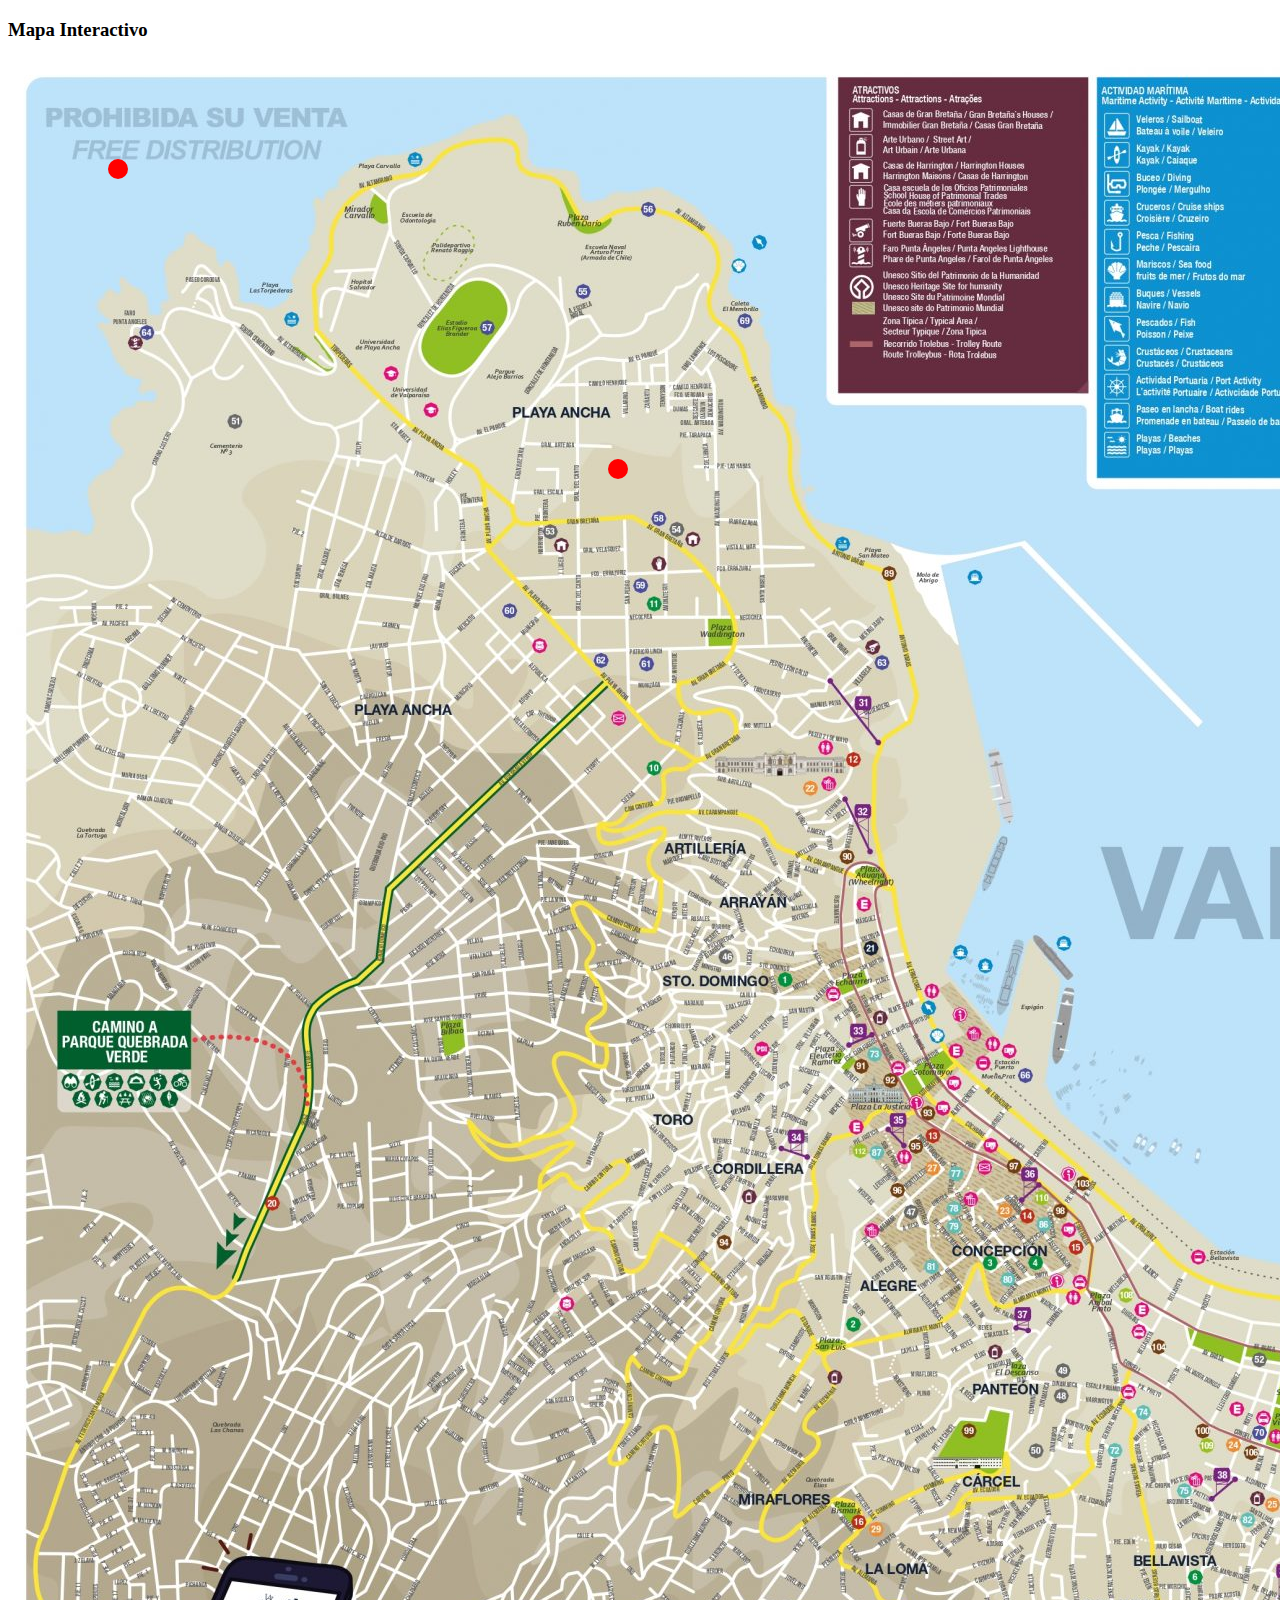
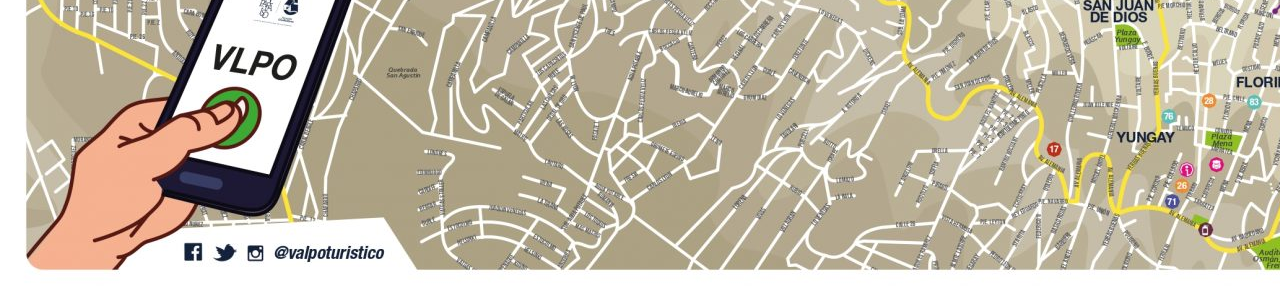
<file: index.html>
<!DOCTYPE html>
<html>
  <head>
    <title>Mapa Interactivo</title>
    <style>
      #map {
        position: relative;
        width: 2560px;
        height: 1829px;
        background: url('images/Mapa-de-Valparaíso-2020_page-0001-1-scaled.jpg') no-repeat;
      }
      .punto {
        position: absolute;
        width: 20px;
        height: 20px;
        background-color: red;
        border-radius: 50%;
      }
      .info {
        display: none;
        position: absolute;
        width: 200px;
        height: 100px;
        background-color: rgba(255, 255, 255, 0.8);
        padding: 10px;
        border-radius: 5px;
      }
    </style>
  </head>
  <body>
    <h3>Mapa Interactivo</h3>
    <div id="map">
      <div class="punto" style="top: 100px; left: 100px;" onclick="showInfo(this)">
        <div class="info">sjahdfkajhfa</div>
      </div>
      <div class="punto" style="top: 400px; left: 600px;" onclick="showInfo(this)">
        <div class="info">Lorem ipsum dolor sit amet consectetur adipisicing elit. A omnis expedita debitis ipsa. Deserunt fugit ex nesciunt dolores debitis vitae, quae minus sapiente cumque facere officia id consequatur numquam error?</div>
      </div>
      <!-- Agrega más puntos según sea necesario -->
    </div>
    <script>
      function showInfo(punto) {
        var info = punto.querySelector('.info');
        info.style.display = 'block';
      }
    </script>
  </body>
</html>
</file>
